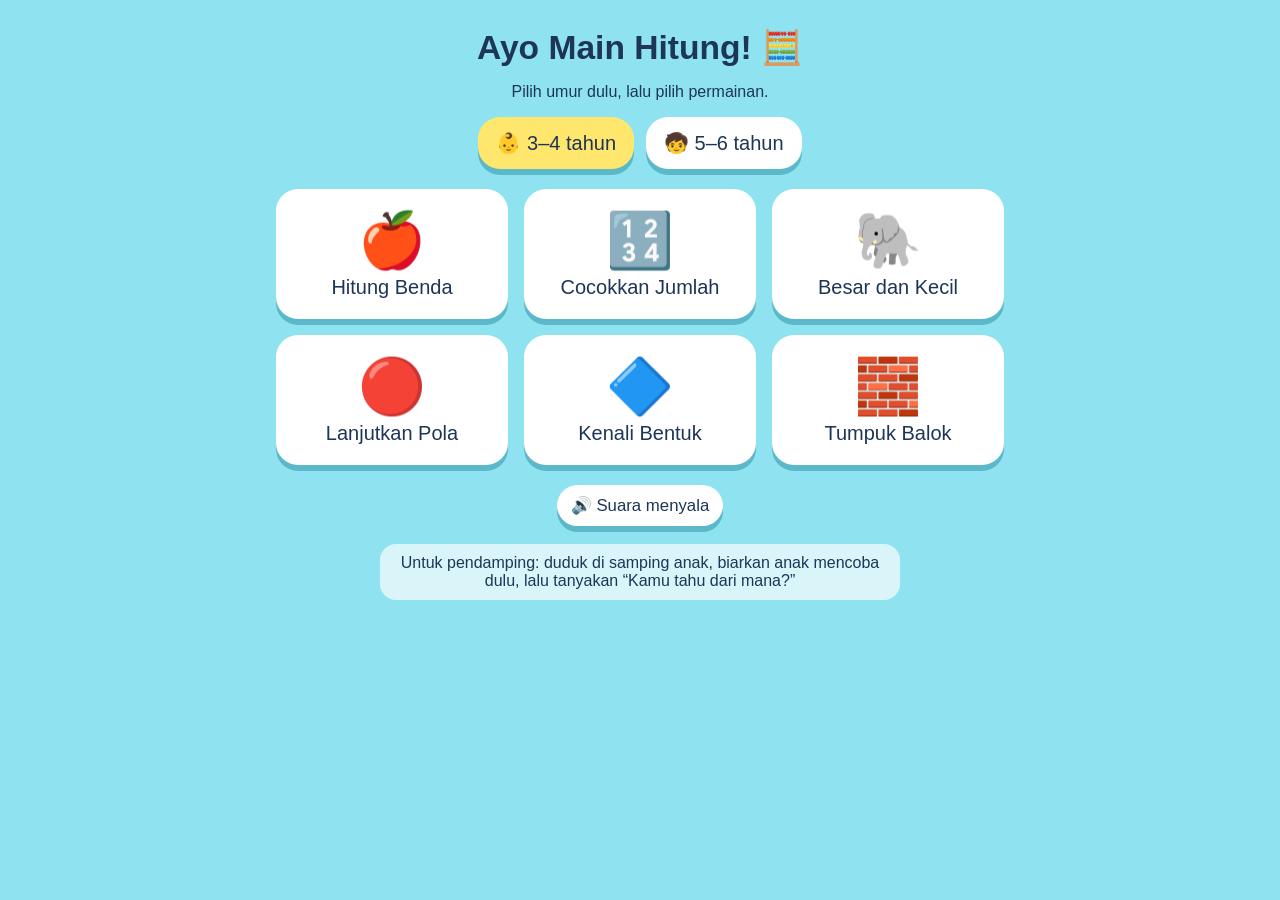
<file: index.html>
<!DOCTYPE html>
<html lang="id">
<head>
  <meta charset="UTF-8">
  <meta name="viewport" content="width=device-width, initial-scale=1, viewport-fit=cover">
  <meta name="description" content="Permainan matematika awal untuk anak usia 3–6 tahun: menghitung, mencocokkan jumlah, membandingkan ukuran, pola, bentuk, dan menumpuk balok.">
  <meta name="theme-color" content="#8fe3f0">
  <title>Ayo Main Hitung</title>
  <link rel="icon" href="data:image/svg+xml,%3Csvg xmlns='http://www.w3.org/2000/svg' viewBox='0 0 100 100'%3E%3Ctext y='.9em' font-size='90'%3E🧮%3C/text%3E%3C/svg%3E">
  <link rel="stylesheet" href="/style.css">
</head>
<body>
  <!-- Seluruh tampilan game dibuat oleh script.js di dalam kotak ini -->
  <div id="app"></div>

  <noscript>Aktifkan JavaScript di browser untuk memainkan game ini.</noscript>

  <script src="/script.js"></script>
</body>
</html>
</file>
<file: style.css>
/* ===== Warna (variabel) — ubah di sini untuk mengganti tema ===== */
:root {
  --bg: #8fe3f0;
  --teks: #1d3557;
  --kartu: #ffffff;
  --bayangan: #5bb8c9;
  --aktif: #ffe66d;
  --benar: #b7f5a8;
  --salah: #ffd0d0;
  --catatan: #ffffffaa;
  --merah: #e63946;
  box-sizing: border-box;
  padding-top: env(safe-area-inset-top, 0px);
  padding-bottom: env(safe-area-inset-bottom, 0px);
}

/* Mode gelap otomatis mengikuti pengaturan HP/laptop */
@media (prefers-color-scheme: dark) {
  :root {
    --bg: #12243a;
    --teks: #f1f5f9;
    --kartu: #1f3b5c;
    --bayangan: #0b1726;
    --aktif: #6b5a10;
    --benar: #2f6b2a;
    --salah: #7a2e2e;
    --catatan: #ffffff1a;
    --merah: #ff8a8a;
  }
}

* { box-sizing: border-box; }

body {
  margin: 0;
  min-height: 100vh;
  background: var(--bg);
  color: var(--teks);
  font-family: "Comic Sans MS", "Chalkboard SE", "Marker Felt", sans-serif;
  user-select: none;
}

#app { max-width: 760px; margin: auto; padding: 16px; text-align: center; }
h1 { font-size: 2.1rem; margin: 12px 0; }
h2 { font-size: 1.6rem; margin: 10px 0; }

/* ===== Tombol ===== */
.btn {
  font: inherit; font-size: 1.25rem; color: inherit;
  border: 0; border-radius: 22px; background: var(--kartu);
  padding: 14px 18px; cursor: pointer;
  box-shadow: 0 6px 0 var(--bayangan);
}
.btn:active { transform: translateY(4px); box-shadow: 0 2px 0 var(--bayangan); }
button:focus-visible { outline: 4px solid var(--teks); outline-offset: 3px; }
.aktif { background: var(--aktif); }
.btn-kecil { font-size: 1.05rem; padding: 10px 14px; }

/* ===== Menu ===== */
.baris { display: flex; gap: 12px; justify-content: center; flex-wrap: wrap; margin: 14px 0; }
.menu { display: grid; grid-template-columns: repeat(auto-fit, minmax(200px, 1fr)); gap: 16px; margin: 20px 0; }
.kartu-game { display: flex; flex-direction: column; align-items: center; gap: 4px; padding: 20px; }
.ikon { font-size: 3.4rem; }

/* ===== Soal ===== */
.atas { display: flex; justify-content: space-between; align-items: center; }
.bintang { font-size: 1.7rem; letter-spacing: 4px; }
.tampil { min-height: 120px; display: flex; align-items: center; justify-content: center; margin: 8px 0; }
.kelompok { display: flex; flex-wrap: wrap; gap: 6px; justify-content: center; font-size: 3rem; max-width: 520px; }
.kelompok.kecil { font-size: 1.6rem; max-width: 200px; }
.angka-besar { font-size: 7rem; font-weight: bold; color: var(--merah); }
.kotak-tanya { background: var(--kartu); border-radius: 16px; padding: 0 10px; }

.pilihan { display: flex; gap: 16px; justify-content: center; flex-wrap: wrap; margin-top: 16px; }
.pilih {
  min-width: 120px; min-height: 120px; font-size: 3.3rem; line-height: 1.1;
  display: flex; align-items: center; justify-content: center;
}
.benar { background: var(--benar); transform: scale(1.1); }
.salah { background: var(--salah); animation: goyang .4s; }

/* ===== Balok ===== */
.menara { display: flex; flex-direction: column-reverse; align-items: center; min-height: 330px; margin: 10px 0; }
.balok { width: 110px; height: 30px; margin-top: 2px; border-radius: 6px; color: #fff; font-weight: bold; line-height: 30px; }

/* ===== Catatan & konfeti ===== */
.catatan { font-size: 1rem; max-width: 520px; margin: 18px auto; background: var(--catatan); border-radius: 16px; padding: 10px 14px; }
.konfeti { position: fixed; top: -40px; font-size: 30px; pointer-events: none; animation: jatuh 2.5s linear forwards; }

@keyframes goyang { 25% { transform: translateX(-8px); } 75% { transform: translateX(8px); } }
@keyframes jatuh { to { transform: translateY(115vh) rotate(360deg); } }

/* Hormati pengguna yang mematikan animasi */
@media (prefers-reduced-motion: reduce) {
  .salah { animation: none; }
  .konfeti { display: none; }
}
</file>
